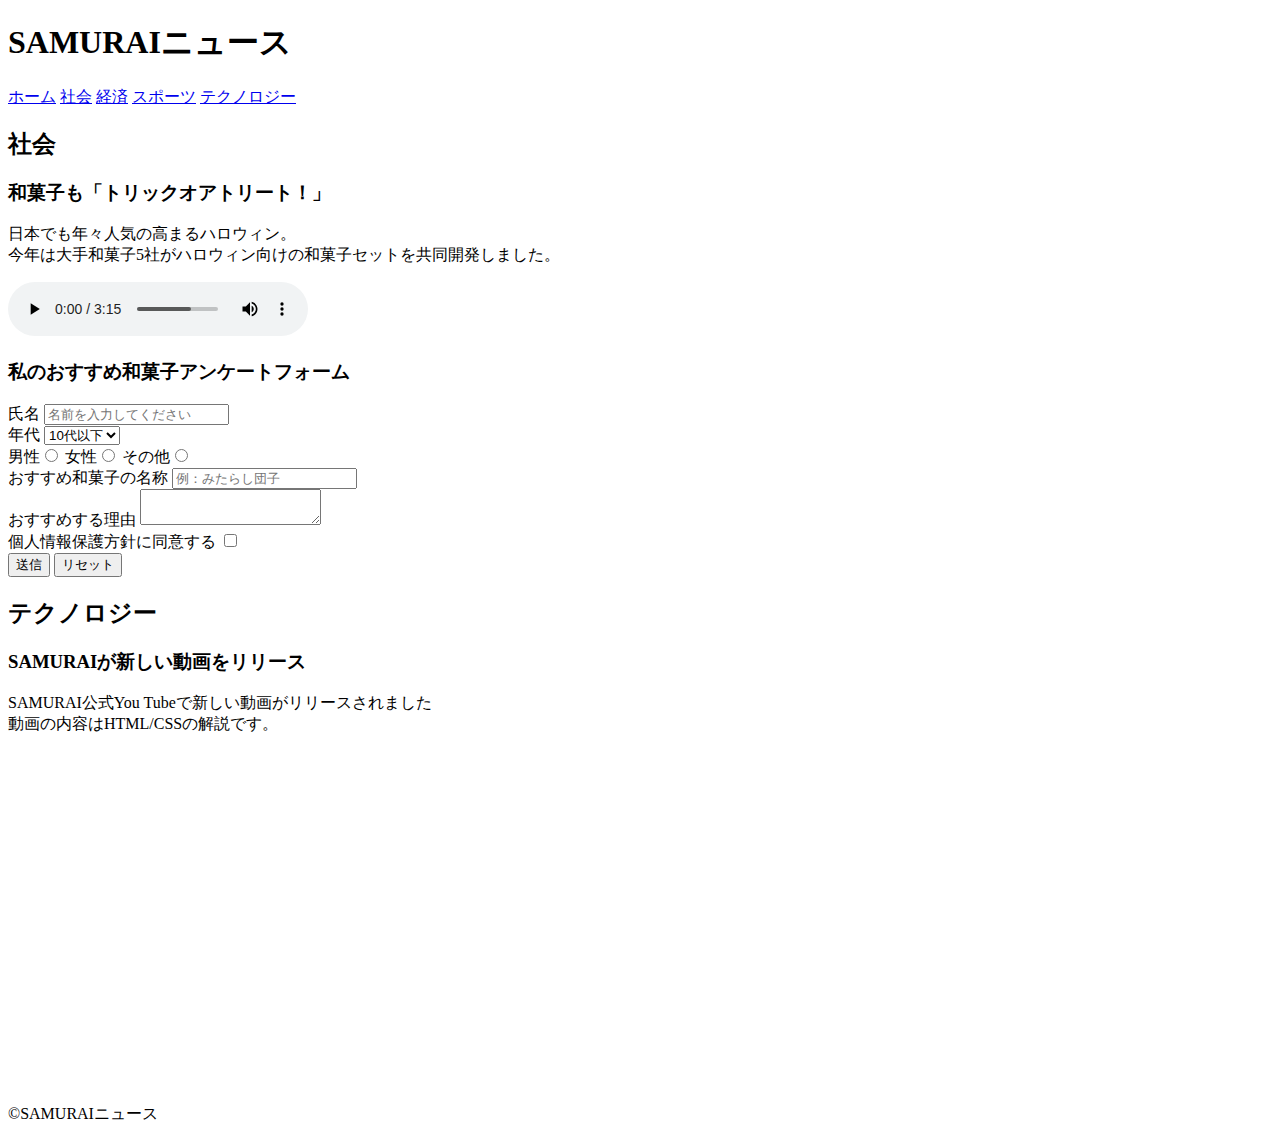
<file: kadai_008/kadai_008.html>
<!DOCTYPE html>
<html>
<head>
  <title>8章課題</title>
  <meta name="description" content="このページは8章の課題です。">
  <meta charset="UTF-8">
</head>
<body>
  <header>
    <h1>SAMURAIニュース</h1>
    <nav>
      <a href="kadai_008.html">ホーム</a>
      <a href="https://www.sejuku.net/">社会</a>
      <a href="https://www.sejuku.net/">経済</a>
      <a href="https://www.sejuku.net/">スポーツ</a>
      <a href="https://www.sejuku.net/">テクノロジー</a>
    </nav>
  </header>
  <main>
    <article>
      <h2>社会</h2>
      <section>
        <h3>和菓子も「トリックオアトリート！」</h3>
        <p>日本でも年々人気の高まるハロウィン。<br>
        今年は大手和菓子5社がハロウィン向けの和菓子セットを共同開発しました。
      </p>
      <audio SRC="kadai_008_ichi.mp3" controls></audio>
       </section>
      <section>
        <h3>私のおすすめ和菓子アンケートフォーム</h3>
        <form>
          <label>氏名</label>
          <input type="text" placeholder="名前を入力してください">
          <br>
          <label>年代</label>
          <select>
            <option>10代以下</option>
            <option>20代</option>
            <option>30代</option>
            <option>40代以上</option>
          </select>
          <br>
          <label>男性</label><input type="radio" name="gender">
          <label>女性</label><input type="radio" name="gender">
          <label>その他</label><input type="radio" name="gender">
          <br>
          <label>おすすめ和菓子の名称</label>
          <input type="text" placeholder="例：みたらし団子">
          <br>
          <label>おすすめする理由</label>
          <textarea></textarea>
          <br>
          <label>個人情報保護方針に同意する</label>
          <input type="checkbox">
          <br>
          <input type="submit" value="送信">
          <input type="reset" value="リセット">
        </form>
      </section>
    </article>
    <article>
      <h2>テクノロジー</h2>
      <section>
       <h3>SAMURAIが新しい動画をリリース</h3>
       <p>SAMURAI公式You Tubeで新しい動画がリリースされました<br>
      動画の内容はHTML/CSSの解説です。</p>
      <br>
      <iframe width="560" height="315" src="https://www.youtube.com/embed/2JLiGSUohEo?si=5uuFwlbkIwI0yw__" title="YouTube video player" frameborder="0" allow="accelerometer; autoplay; clipboard-write; encrypted-media; gyroscope; picture-in-picture; web-share" referrerpolicy="strict-origin-when-cross-origin" allowfullscreen></iframe>
      </section>
    </article>
  </main>
  <footer>
    <p>&copy;SAMURAIニュース</p>
  </footer>
</body>
</html>
</file>
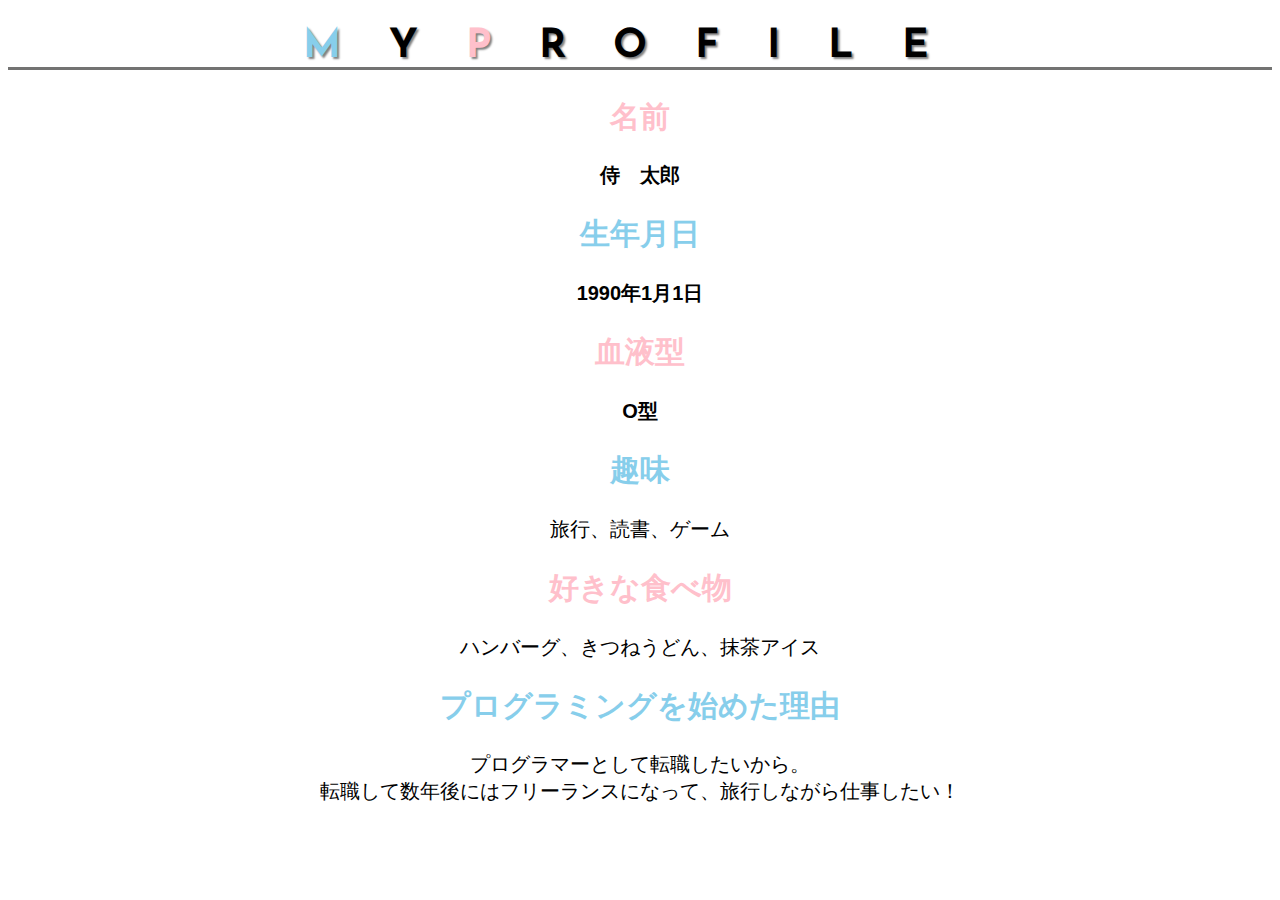
<file: kadai_015/kadai_015.html>
<!DOCTYPE html>
<html>
<head>
  <title>15章課題</title>
  <meta charset="UTF-8">
  <meta name="description" content="このページは15章の課題です。">
  <link rel="stylesheet" href="style.css">
  <link rel="preconnect" href="https://fonts.googleapis.com">
  <link rel="preconnect" href="https://fonts.gstatic.com" crossorigin>
  <link href="https://fonts.googleapis.com/css2?family=Josefin+Sans&display=swap" rel="stylesheet">
 </head>
<body>
  <h1><span class="blue">M</span>Y<span class="pink">P</span>ROFILE</h1>
  <div id="basic">
    <h2 class="pink">名前</h2>
    <p>侍　太郎</p>
    <h2 class="blue">生年月日</h2>
    <p>1990年1月1日</p>
    <h2 class="pink">血液型</h2>
    <p>O型</p>
  </div>
  <h2 class="blue">趣味</h2>
  <p>旅行、読書、ゲーム</p>
  <h2 class="pink">好きな食べ物</h2>
  <p>ハンバーグ、きつねうどん、抹茶アイス</p>
  <h2 class="blue">プログラミングを始めた理由</h2>
  <p>プログラマーとして転職したいから。<br>転職して数年後にはフリーランスになって、旅行しながら仕事したい！</p>
</body>
</html>
</file>
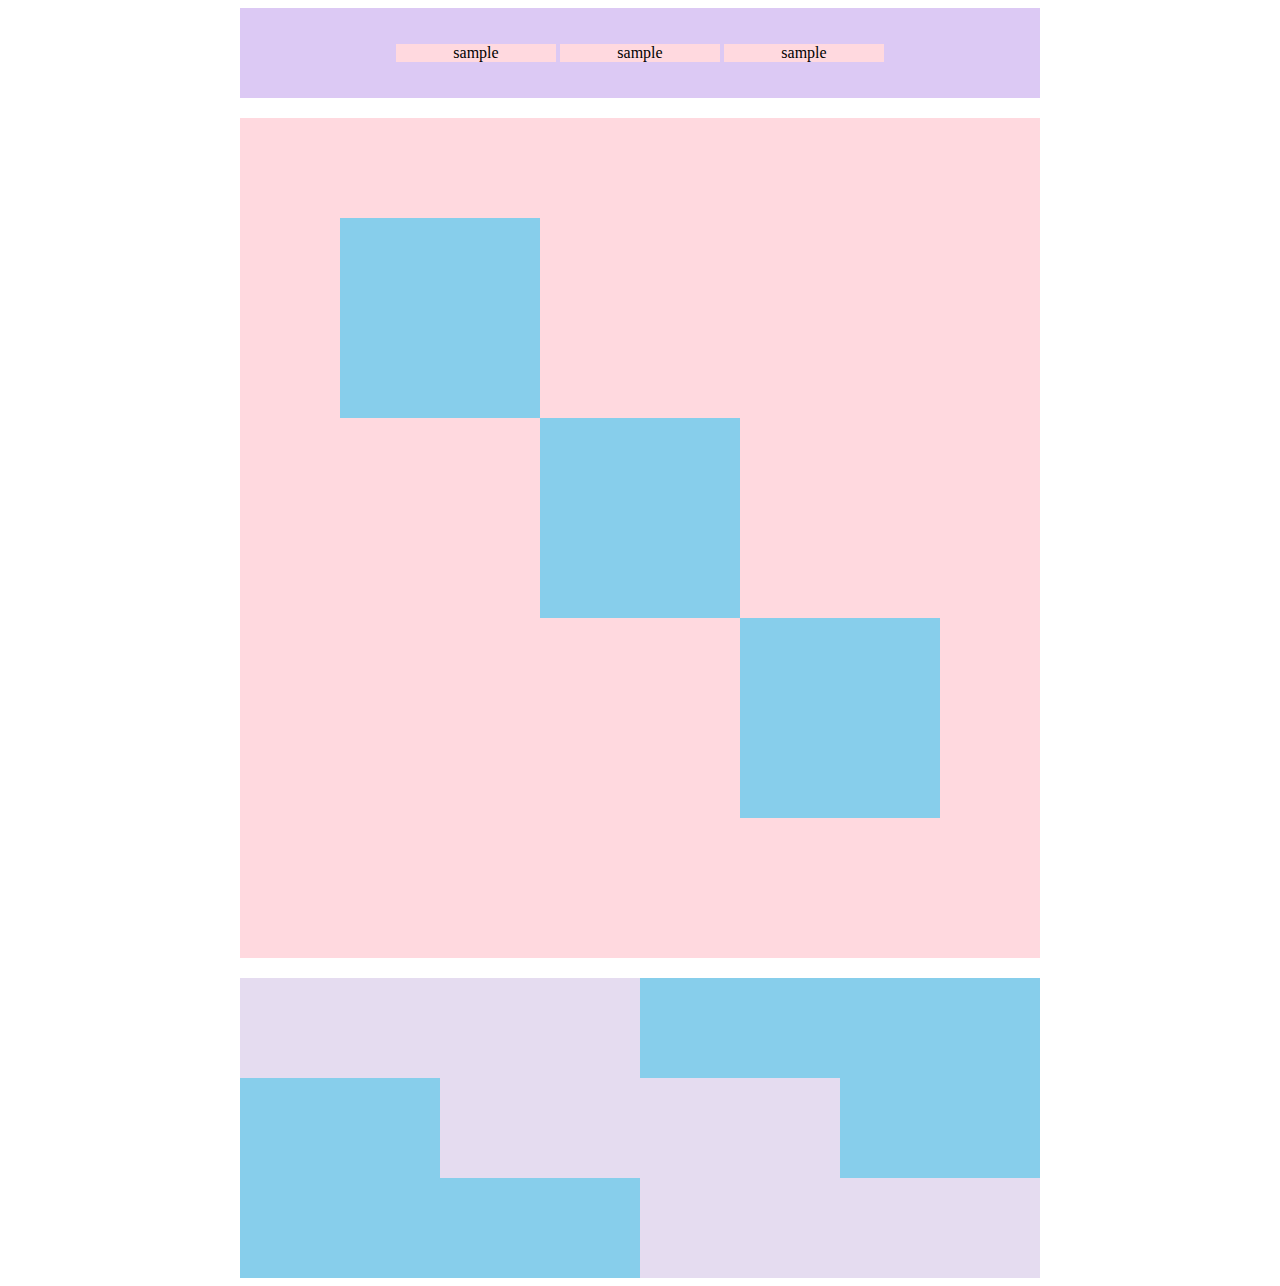
<file: kadai_018/kadai_018.html>
<!DOCTYPE html>
<html>
<head>
  <meta charset="UTF-8">
  <link rel="stylesheet" href="style.css">
  <meta name="description" content="このページは18章の課題です。">
  <title>18章課題</title>
</head>
<body>
  <div id="top">
    <p class="top-child">sample</p>
    <p class="top-child">sample</p>
    <p class="top-child">sample</p>
  </div>
  <div id="middle">
    <div id="middle-child01"></div>
    <div id="middle-child02"></div>
    <div id="middle-child03"></div>
  </div>
  <div id="bottom">
    <div id="bottom-child01"></div>
    <div id="bottom-child02"></div>
    <div id="bottom-child03"></div>
  </div>
</body>
</html>
</file>
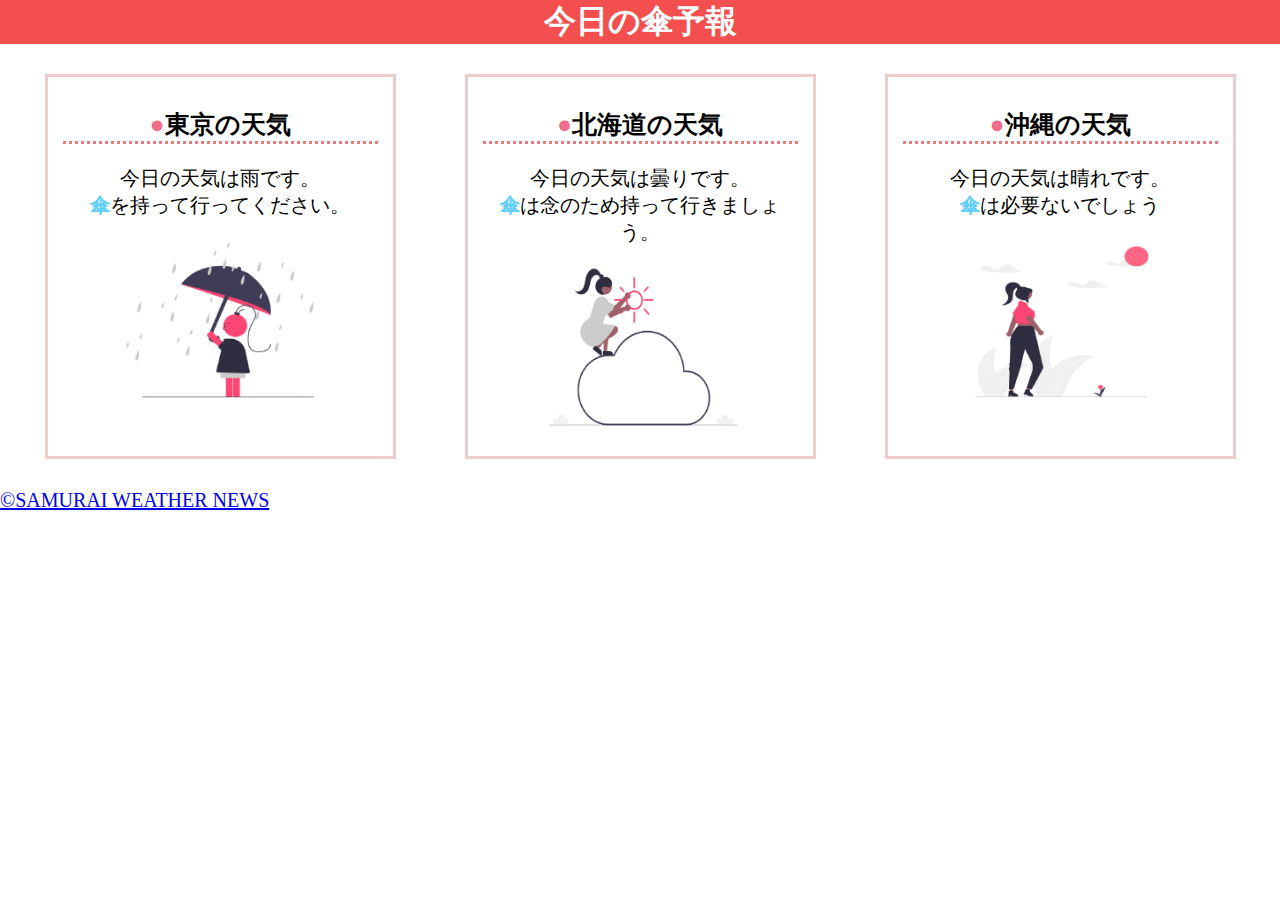
<file: kadai_022/kadai_022.html>
<!DOCTYPE html>
<html>
    <head>
        <meta charset="UTF-8">
        <meta name="viewport" content="width=device-width, initial-scale=1.0">
        <link rel="stylesheet" href="style.css">
        <meta name="description" content="このページは22章の課題です。">
        <title>22章課題</title>
    </head>
    <body>
       
        <header>
            <h1>今日の傘予報</h1>
        </header>  
 
        <main>

            <div id="parent">
                <div class="contents">
                    <h2>東京の天気</h2>
                    <p>今日の天気は雨です。</p>
                    <p>傘を持って行ってください。</p>
                    <img src="images/rainy.png" alt="雨">
                </div>
 
                <div class="contents">
                    <h2>北海道の天気</h2>
                    <p>今日の天気は曇りです。</p>
                    <p>傘は念のため持って行きましょう。</p>
                    <img src="images/cloudy.png" alt="曇り">
                </div>
 
                <div class="contents">
                    <h2>沖縄の天気</h2>
                    <p>今日の天気は晴れです。</p>
                    <p>傘は必要ないでしょう</p>
                    <img src="images/sunny.png" alt="晴れ">
                </div>

            </div>    
 
        </main>
 
        <footer>
            <a href="https://www.sejuku.net/corp/">&copy;SAMURAI WEATHER NEWS</a>
         </footer>
 
    </body>
</html>
</file>
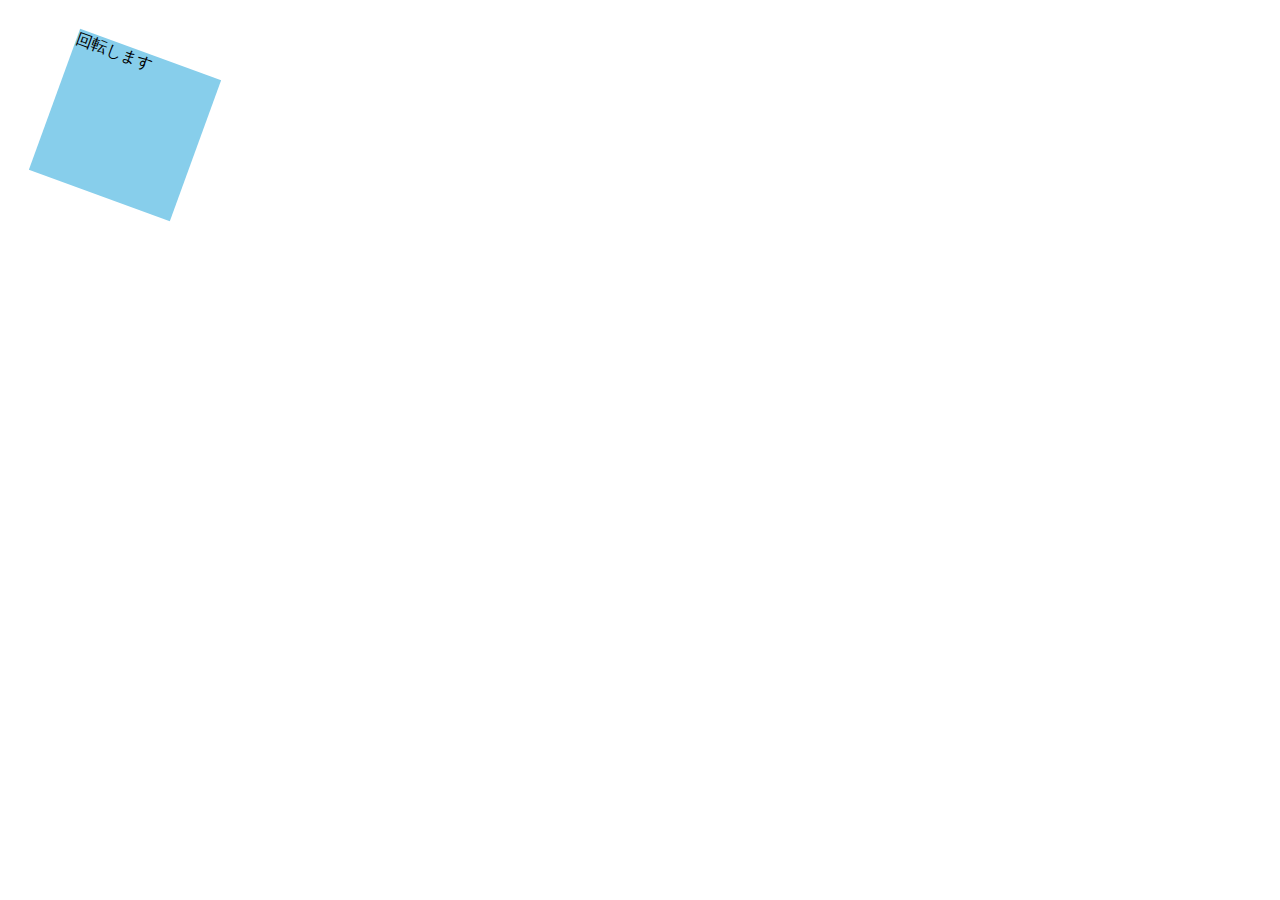
<file: kadai_mdn_css/mdn.html>
<!DOCTYPE html>
<html>

<head>
  <link rel="stylesheet" href="mdn.css">
    <style>
        div {
            position: absolute;
            left: 50px;
            top: 50px;
            width: 150px;
            height: 150px;
            background-color: skyblue;
        }
    </style>
</head>

<body>
    <div>
        回転します
    </div>

</body>

</html>
</file>
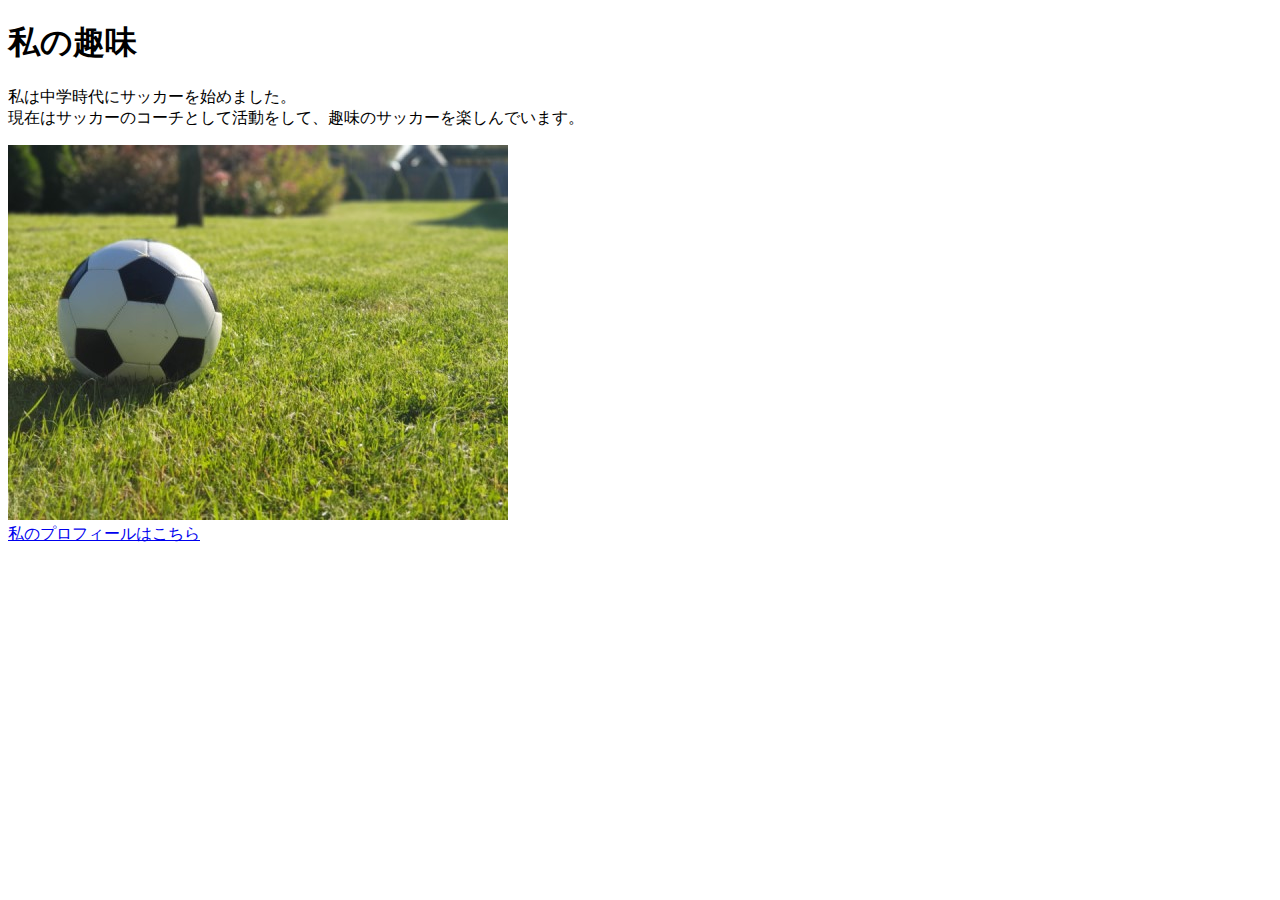
<file: kadai_005/html/kadai_005.html>
<!DOCTYPE html>
<html>
<head>
  <title>5章課題</title>
  <meta name="description" content="このページは5章の課題です。">
  <meta charset="UTF-8">
</head>
<body>
  <h1>私の趣味</h1>
  <p>私は中学時代にサッカーを始めました。<br>
    現在はサッカーのコーチとして活動をして、趣味のサッカーを楽しんでいます。
  </p>
  <img src="../images/sample.jpg" alt="写真"><br>
  <a href="https://x.com/samuraijuku">私のプロフィールはこちら</a>
</body>
</html>
</file>
<file: kadai_015/style.css>
body{
  font-family: "Arial", "Meiryo", sans-serif;
}
html {
  font-size: 20px;
}
.blue{
  color: skyblue;
}
.pink{
  color: rgb(255, 192, 203);
}
h1{
  font-family: "Josefin Sans",sans-serif;
  font-optical-sizing: auto;
  font-weight: <weight>;
  font-style: normal;
  font-size: 2rem;
  letter-spacing: 1.2em;
  text-shadow: 2px 2px 2px gray;
  border-bottom: 3px solid rgb(115, 115, 114);
} 
body{
  text-align: center;
}
#basic p {
  font-weight: bold;
}
</file>
<file: kadai_018/style.css>
#top{
  width: 800px;
  background-color:  #dcc9f4;
  padding-top: 20px;
  padding-bottom: 20px;
  text-align:  center;  
  margin-left: auto;
  margin-right: auto;
}
.top-child{
  width: 20%;
  background-color: #ffd9df;
  display: inline-block;
}
#middle
{
  position: relative;
  width: 800px;
  height: 800px;
  padding-top: 20px;
  padding-bottom: 20px;
  background-color: #ffd9df ;
  margin-top: 20px;
  margin-left: auto;
  margin-right: auto;
}
#middle-child01
{
  width: 200px;
  height: 200px;
  background-color: #87ceeb;
  position: absolute;
  top: 100px;
  left: 100px;
}
#middle-child02
{
  width: 200px;
  height: 200px;
  background-color: #87ceeb;
  position: absolute;
  top: 300px;
  left: 300px;
}
#middle-child03
{
  width: 200px;
  height: 200px;
  background-color: #87ceeb;
  position: absolute;
  top: 500px;
  left: 500px;
}
#bottom
{
  width: 800px;
  height: 300px;
  background-color: #87ceeb;
  margin-top: 20px;
  margin-left: auto;
  margin-right: auto;
}
#bottom-child01
{ width: 400px;
  height: 100px;
  background-color: #e5dcf0;
}
#bottom-child02
{ width: 400px;
  height: 100px;
  background-color: #e5dcf0;
  position: relative;
  left: 200px;
}
#bottom-child03
{ width: 400px;
  height: 100px;
  background-color: #e5dcf0;
  position: relative;
  left: 400px;
}
</file>
<file: kadai_022/style.css>
h1{
  margin: 0;
  color: rgb(255, 255, 255);
}
p{
  margin: 0;
  font-size: 20px;
}
body{
  margin: 0;
}
a{
  font-size: 20px;
}
header{
  background-color: rgb(244, 79, 79);
  text-align:center
}
main{
  margin: 10px;
}
#parent{
  display: flex;
  justify-content:space-around;
}
.contents{
  border: solid 3px rgb(238, 204, 204);
  flex-basis: 25%;
  padding: 10px 15px;
  margin: 20px 0;
  text-align:center;
}
h2{
  font-size: 25px;
  border-bottom: 3px dotted rgb(236, 122, 122);
}
h2::before{
  content: "●";
  color: rgb(239, 111, 139);
}
p:nth-of-type(2)::first-letter{
  font-weight: bold;
  color: rgb(97, 206, 249);
}
img{
  margin: 10px 0;
  width: 70%;
}
footer{
  color: rgb(244, 79, 79);
}
a:visited{
  color: rgb(193, 234, 251);
}
a:hover{
  color: rgb(245, 178, 168);
}
@media screen and (max-width: 768px){
  h2{
    font-size: 30px;
  }
  p{
    font-size: 25px;
  }
  #parent{
    display: flex;
    flex-direction: column;
  }
}
</file>
<file: kadai_mdn_css/mdn.css>
div{
transform: rotate(20deg);
}
</file>
